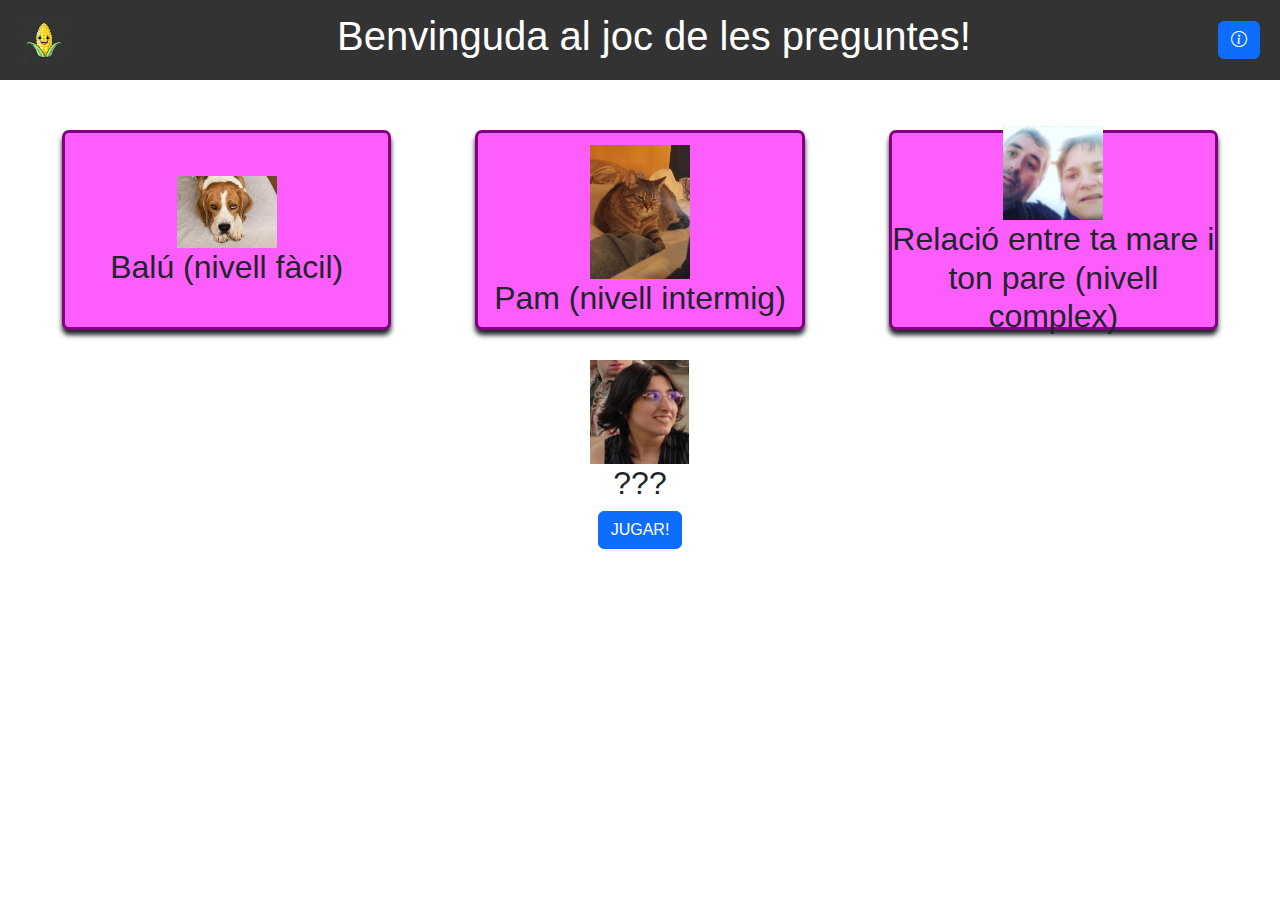
<file: index.html>
<!DOCTYPE html>
<html lang="en">

<head>
    <meta charset="UTF-8">
    <meta name="viewport" content="width=device-width, initial-scale=1.0">
    <title>Quizz de la SANYORA</title>
    <link href="https://cdn.jsdelivr.net/npm/bootstrap@5.3.3/dist/css/bootstrap.min.css" rel="stylesheet"
        integrity="sha384-QWTKZyjpPEjISv5WaRU9OFeRpok6YctnYmDr5pNlyT2bRjXh0JMhjY6hW+ALEwIH" crossorigin="anonymous">
    <script src="https://cdn.jsdelivr.net/npm/bootstrap@5.3.3/dist/js/bootstrap.bundle.min.js"
        integrity="sha384-YvpcrYf0tY3lHB60NNkmXc5s9fDVZLESaAA55NDzOxhy9GkcIdslK1eN7N6jIeHz"
        crossorigin="anonymous"></script>
    <script src="js/Nivell.js"></script>
    <script src="js/Pregunta.js"></script>
    <link rel="stylesheet" href="css/estils.css">
    <link rel="stylesheet" href="https://cdn.jsdelivr.net/npm/bootstrap-icons@1.5.0/font/bootstrap-icons.css">

</head>

<body>
    <header id="header">
        <div class="d-flex align-items-center justify-content-between">
            <img src="img/panis.png" alt="Imatge de un muresc" />
            <h1>Benvinguda al joc de les preguntes! </h1>
            <div id="boto_info">
                <button type="button" class="btn btn-primary" data-bs-toggle="modal" data-bs-target="#exampleModal">
                    <i class="bi bi-info-circle"></i>
                </button>
            </div>
        </div>
    </header>

    <div class="modal fade" id="exampleModal" tabindex="-1" aria-labelledby="exampleModalLabel" aria-hidden="true">
        <div class="modal-dialog modal-dialog-centered">
            <div class="modal-content">
                <div class="modal-header">
                    <h1 class="modal-title fs-5" id="exampleModalLabel">Expliació per a que no et perdis</h1>
                    <button type="button" class="btn-close" data-bs-dismiss="modal" aria-label="Close"></button>
                </div>
                <div class="modal-body">
                    ...
                </div>
            </div>
        </div>
    </div>
    <div id="cos">
        <div class="d-flex row" id="botons">
            <a href="" class="col enllas">
                <div class="text-center nivell">
                    <img src="img/balu.png" alt="Imatge del balú" />
                    <h2>Balú (nivell fàcil)</h2>
                </div>
            </a>
            <a href="" class="col enllas">
                <div class="col text-center nivell">
                    <img src="img/pam.jpeg" alt="Imatge de la pam" />
                    <h2>Pam (nivell intermig)</h2>
                </div>
            </a>
            <a href="" class="col enllas">
                <div class="col text-center nivell">
                    <img src="img/pares.jpg" alt="Imatge dels teus pares" />
                    <h2>Relació entre ta mare i ton pare (nivell complex)</h2>
                </div>
            </a>
        </div>
        <div id="boto_amagat" class="d-flex justify-content-center">
            <div class="text-center">
                <img src="img/beatriu.png" alt="Imatge de la carallot" />
                <h2>???</h2>
                <a type="button" class="btn btn-primary" href="">
                    JUGAR!
                </a>
            </div>
        </div>
    </div>
</body>

</html>
<script>
    (function (window, document, undefined) {
        window.onload = init;

        function init() {
            var header = document.getElementById("header");
            var tamany_header = header.clientHeight;
            console.log(tamany_header);
            var body = document.getElementById("cos");
            var valor = `${tamany_header - 30}px`;
            body.style.setProperty("margin-top", valor);
        }

    })(window, document, undefined);
</script>
</file>
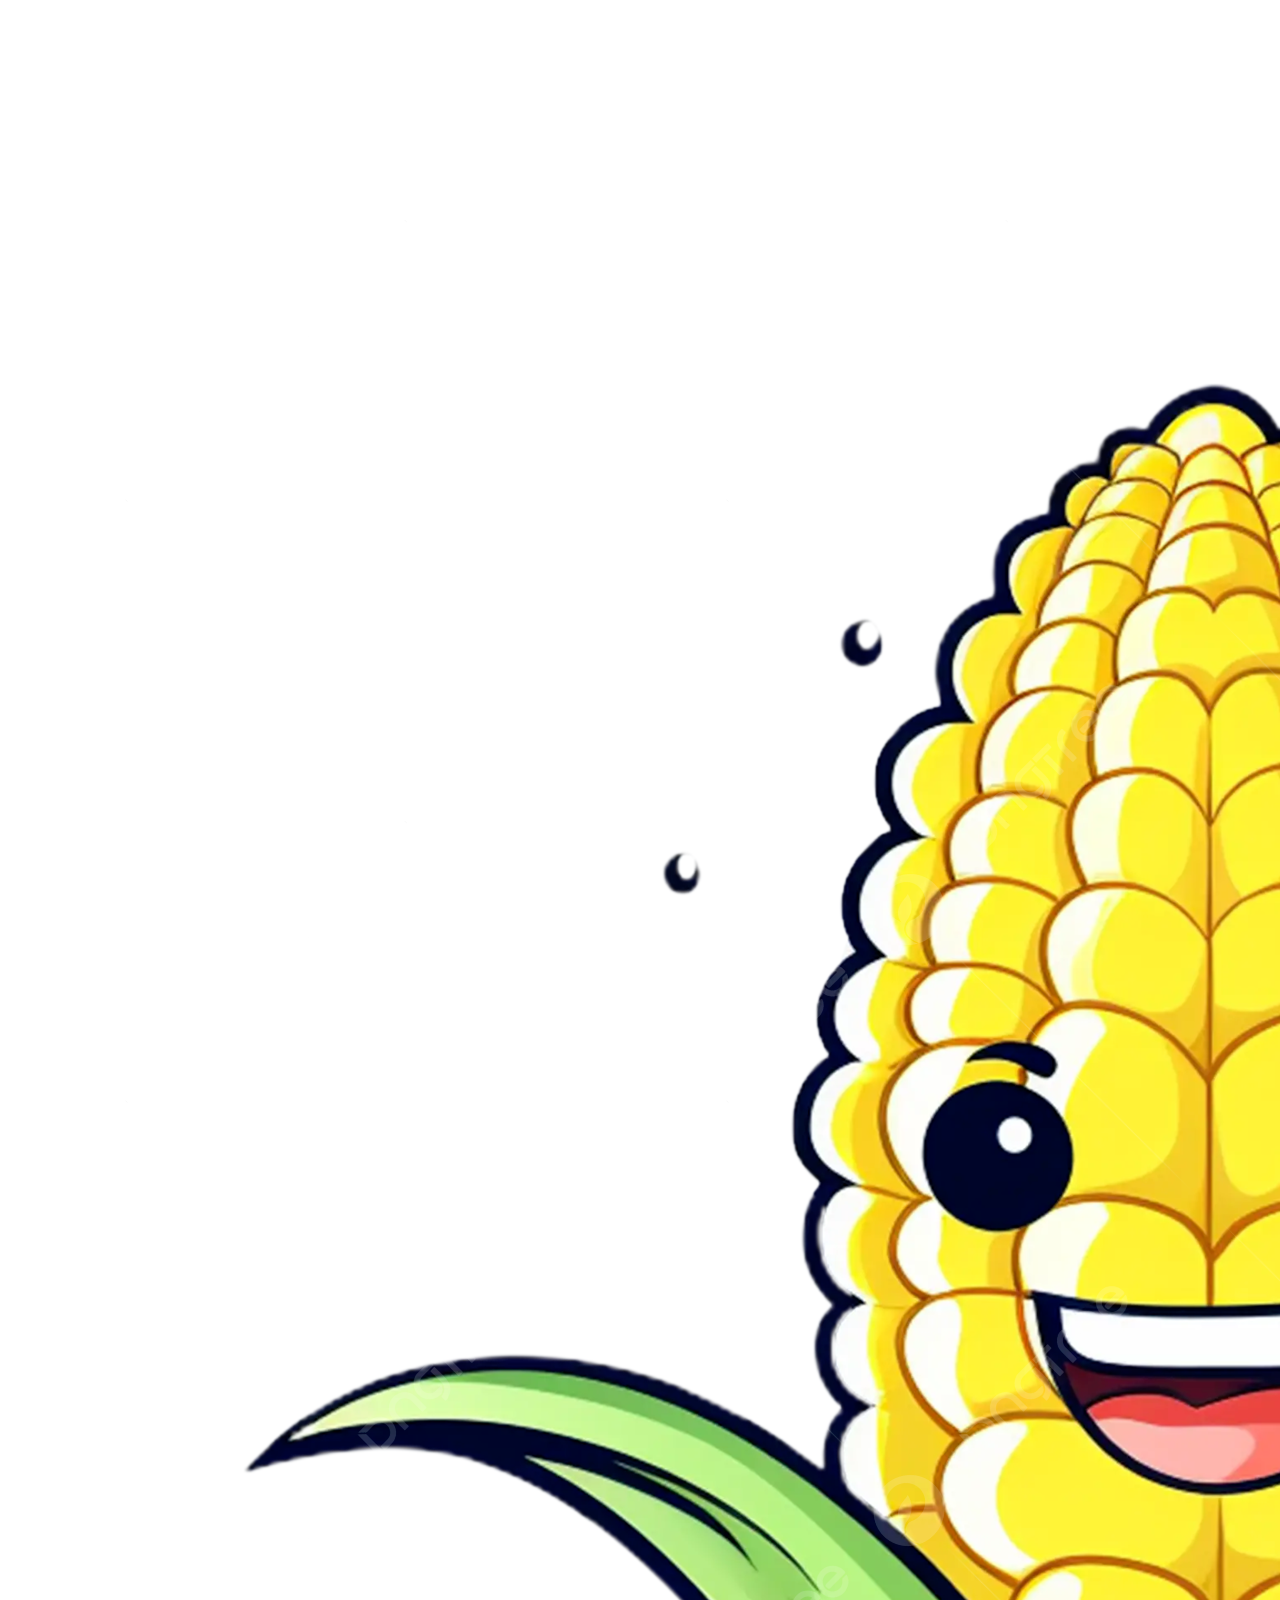
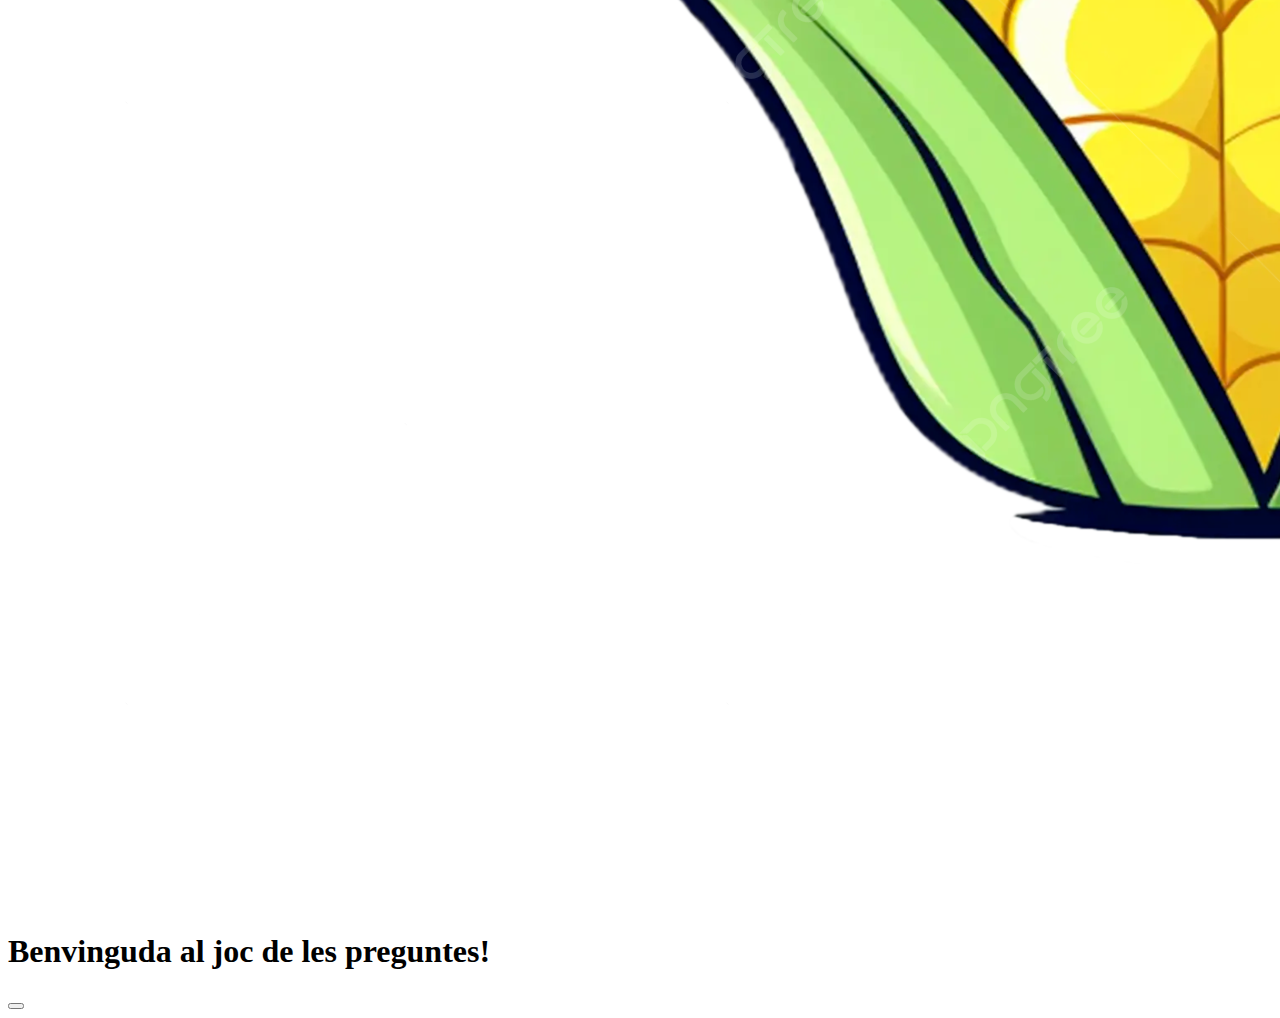
<file: preguntes.html>
<!DOCTYPE html>
<html lang="en">
<head>
    <meta charset="UTF-8">
    <meta name="viewport" content="width=device-width, initial-scale=1.0">
    <title>Document</title>
</head>
<body>
    <header id="header">
        <div class="d-flex align-items-center justify-content-between">
            <img src="img/panis.png" alt="Imatge de un muresc" />
            <h1>Benvinguda al joc de les preguntes! </h1>
            <div id="boto_info">
                <button type="button" class="btn btn-primary" data-bs-toggle="modal" data-bs-target="#exampleModal">
                    <i class="bi bi-info-circle"></i>
                </button>
            </div>
        </div>
    </header>
    
</body>
</html>
</file>
<file: css/estils.css>
html,body{
    font-family: 'Trebuchet MS', 'Lucida Sans Unicode', 'Lucida Grande', 'Lucida Sans', Arial, sans-serif;
}
img{
    max-width: 100px;
}
header{
    background-color: #333333;
    color: white;
}
header > div > img{
    width: 50px;
    margin-left: 20px;
    margin-right: 20px;
}
header > div {
    height: 80px;
}
#boto_info{
    margin-right: 20px;
}
.nivell{
    display: flex;
    flex-direction: column;
    justify-content: center;
    align-items: center;
    margin-left: 30px;
    margin-right: 30px;
    margin-bottom: 30px;
    padding-top: 10px;
    height: 200px;
    border: 3px solid purple;
    border-radius: 7px;
    background-color: rgb(253, 93, 253);
    box-shadow: 0px 5px 5px 0px;
}
.nivell:hover{
    color: white;
    background-color: purple;
    border: 3px solid rgb(0, 0, 0);
    border-radius: 7px;
    box-shadow: 0px 5px 5px 0px;
}

#botons{
    margin-left: 20px;
    margin-right: 20px;
}
.enllas{
    color: inherit;
    text-decoration: none;
}
</file>
